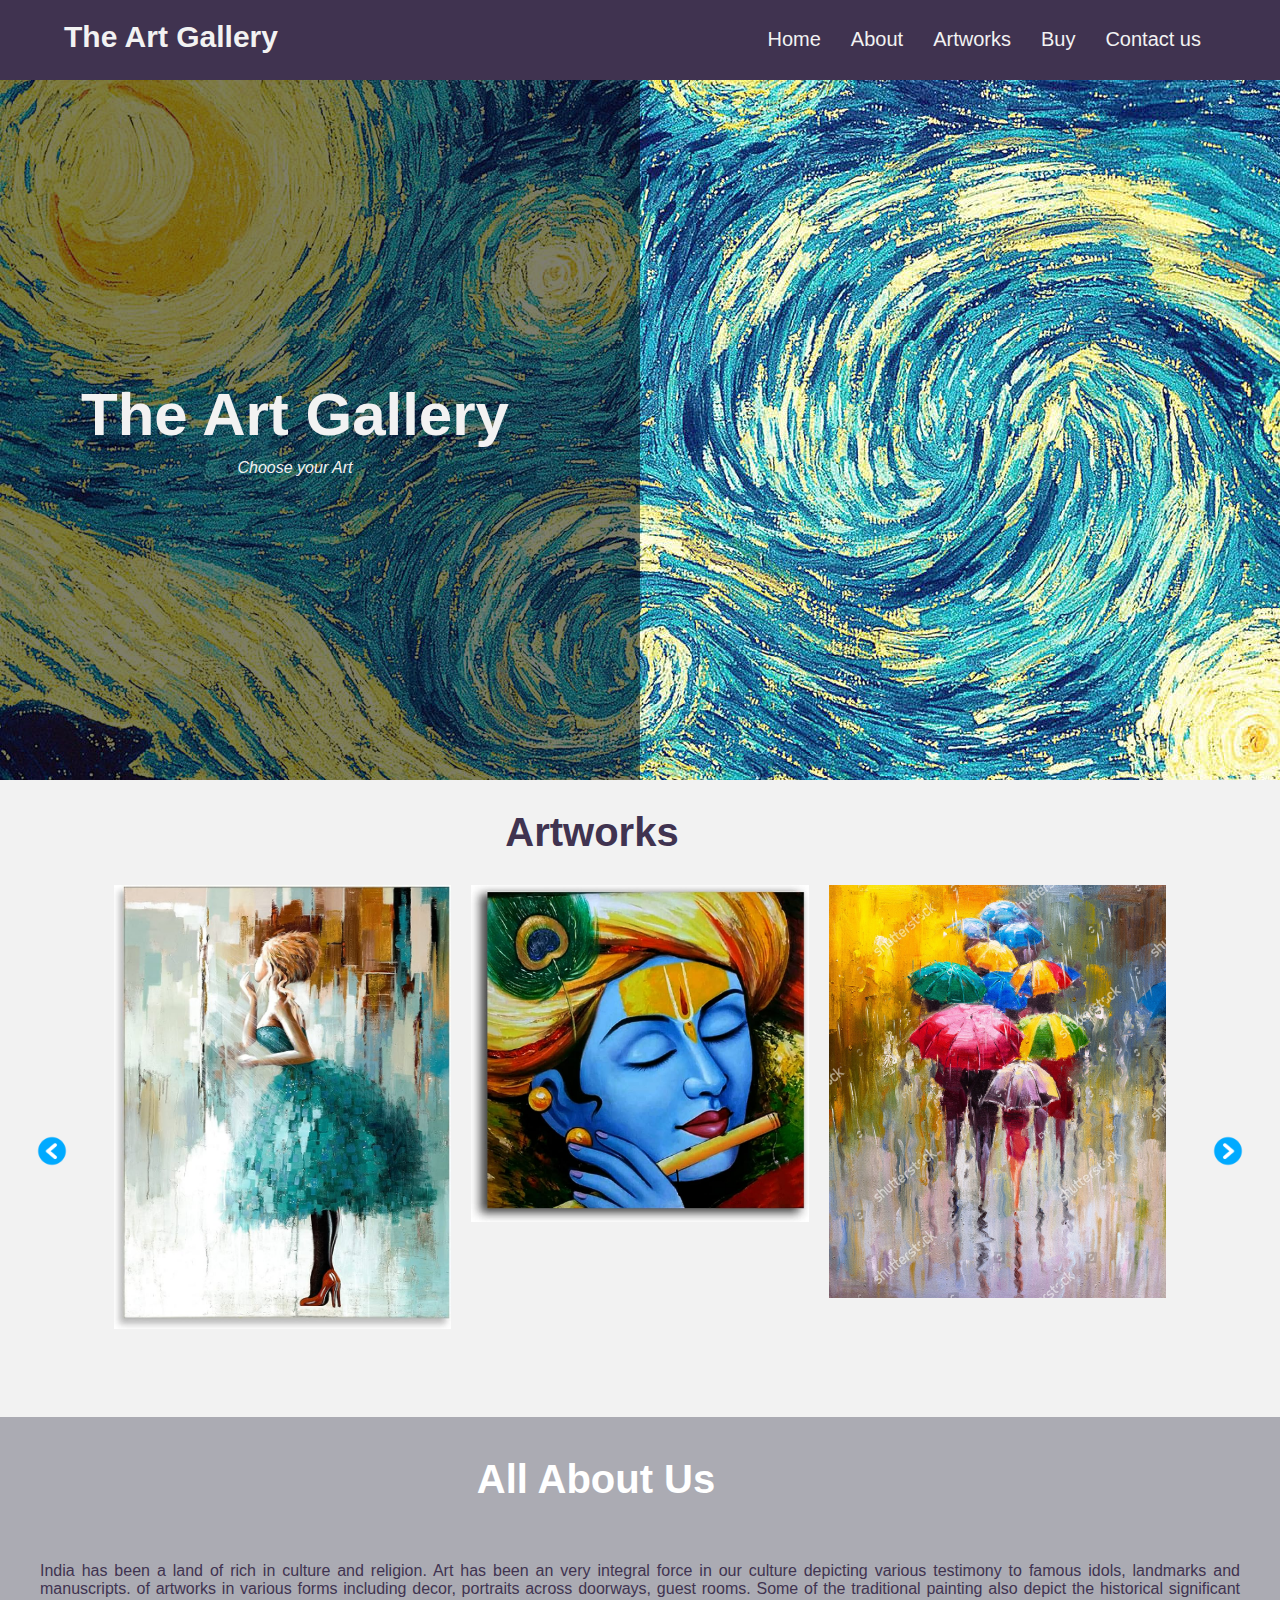
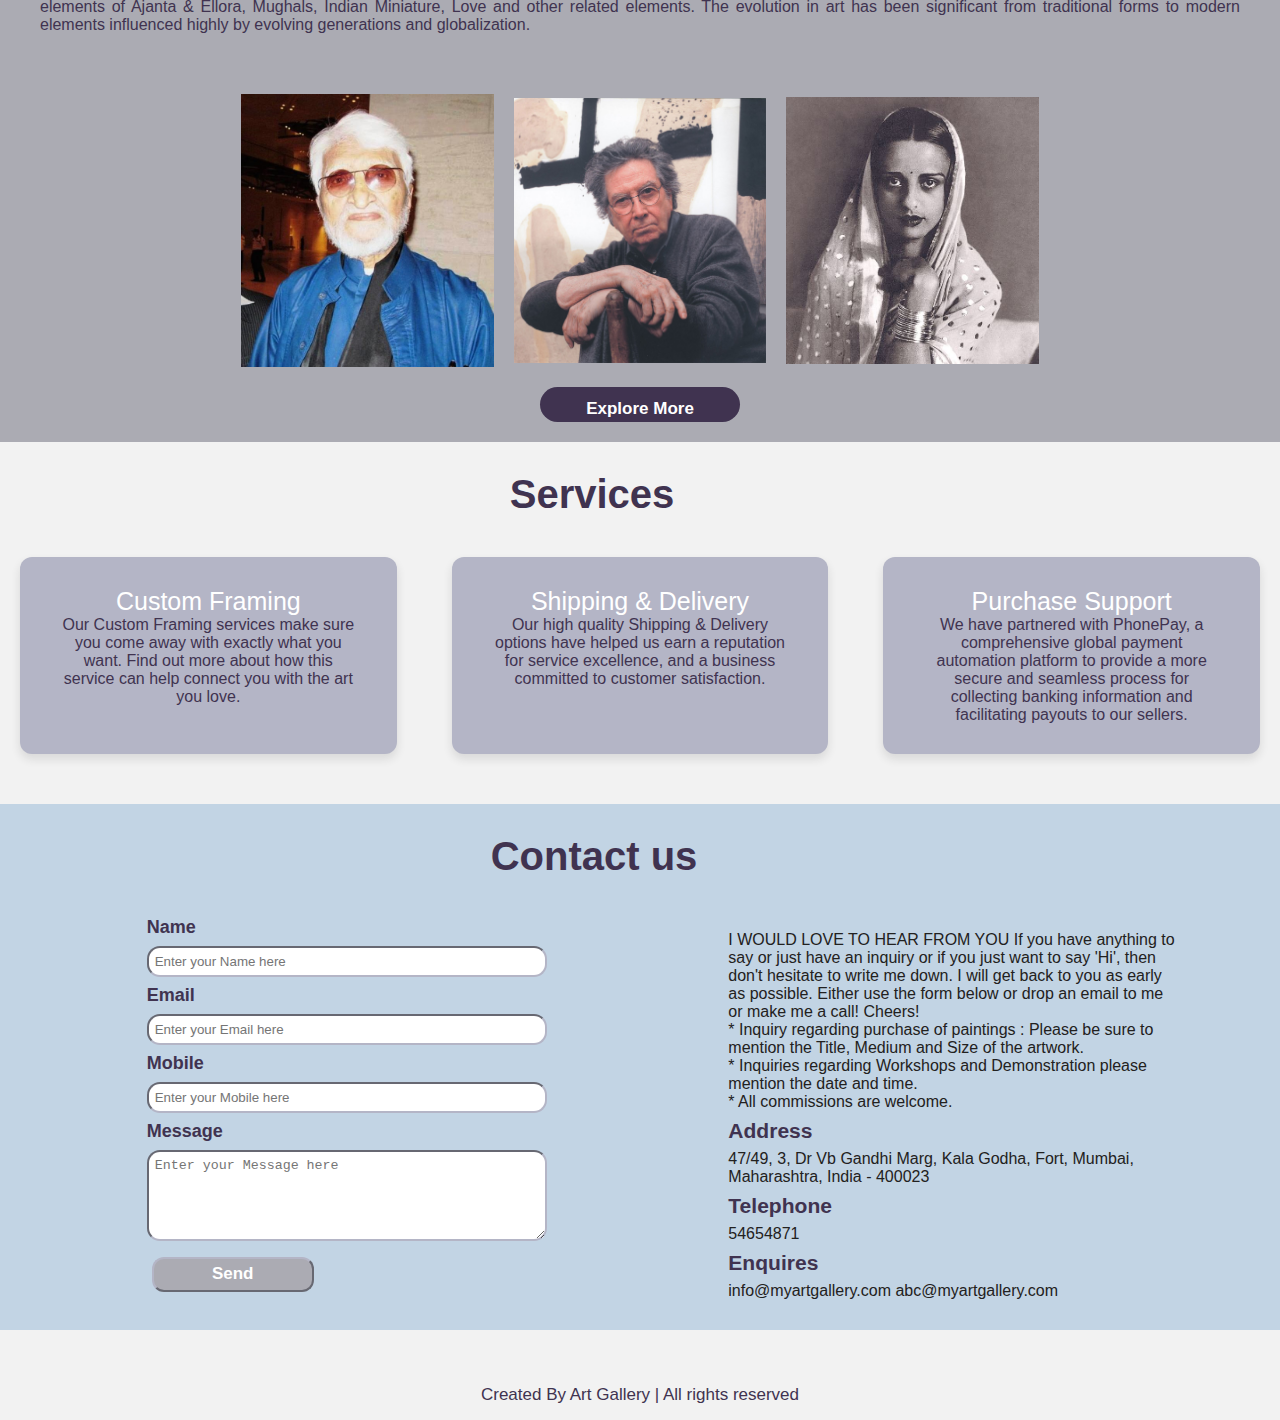
<file: index.html>
<!DOCTYPE html>
<html  lang="en"> 

<head>
	<meta charset="UTF-8">
	<meta http-equiv="X-UA-Compatible" content="IE=edge">
	<meta name="viewport" content="width=device-width, initial-scale=1.0">
	
	<link rel="stylesheet" href="style.css">
	<title>The Art Gallery</title>
	
</head>
<body>
	<nav>
		<div class="heading">The Art Gallery</div>
		
		<div class="navbar">
			<ul>
				<li><a href="#Home">Home</a></li>
				<li><a href="#">About</a></li>
				<li><a href="#">Artworks</a></li>
				<li><a href="#">Buy</a></li>
				<li><a href="#">Contact us</a></li>
			</ul>
		</div>
		<span class="sideMenuButton" onclick="openNavbar()">☰</span>
	</nav>
	
	<div class="sideNavigationBar" id="sideNavigationBar">
        <a href="#" class="closeButton" onclick="closeNavbar()">❌</a>
        <a href="#Home">Home</a>
        <a href="#">About</a>
		<a href="#">Artworks</a>
		<a href="#">Buy</a>
		<a href="#">Contact us</a>
    </div>
	
	<!--<div class="line0">-->
	<div class="line" id="Home">
        <div class="side1">
            <h1>The Art Gallery</h1>
			<p>Choose your Art</p>
        </div>
        <!--<div class="side2">
            <img src="C:\Users\vikra\Desktop\landing page\image\a.jpg" width="500">
        </div>-->
    </div>
	<!--</div>-->
	
	<section class="pas" id="items">
	<div class="content">
		<div class="title">
			<span>Artworks</span>
		</div>
		<div class="gallery-wrap">
			<img src="image/back.png" id="backBtn">
				<div class="gallery">
					<div>
						<img src="image/b.jpg">
						<img src="image/c.jpg">
						<img src="image/d.jpg">
					</div>
					<div>
						<img src="image/e.jpg">
						<img src="image/j.jpg">
						<img src="image/g.jpg">
					</div>
					<div>
						<img src="image/k.jpg">
						<img src="image/i.jpg">
						<div class="viewbtn">
							<button><a href="#">View More</a></button>
						</div>
					</div>
				</div>
			<img src="image/next.png" id="nextBtn">
		</div>
	</div>
	</section>
	
	<section class="about">
	<div class="content">
		<div class="title">
			<span>All About Us</span>
		</div>
		<div class="outbox">
			<div class="textbox">
				<p>India has been a land of rich in culture and religion. 
				Art has been an very integral force in our culture depicting 
				various testimony to famous idols, landmarks and manuscripts. 
				of artworks in various forms including decor, portraits across 
				doorways, guest rooms. Some of the traditional painting also 
				depict the historical significant elements of Ajanta & Ellora, 
				Mughals, Indian Miniature, Love and other related elements. 
				The evolution in art has been significant from traditional 
				forms to modern elements influenced highly by evolving 
				generations and globalization.</p>
			</div>
			<div class="imagebox">
				<img src="image/Hussain.jpg">
				<img src="image/0110.jpg">
				<img src="image/Amrita.jpg">
			</div>
			<div class="explore"><button>
                <a href="#">Explore More</a>
            </button></div>
		</div>
	</div>
	</section>
	
	<section class="service">
        <div class="content">
            <div class="title">
                <span>Services</span>
            </div>
            <div class="boxes">
                <div class="box">
                    <div class="topic">
                        <a href="#">
                            Custom Framing
                        </a>
                    </div>
                    <p>
						Our Custom Framing services make sure you come away 
						with exactly what you want. Find out more about how 
						this service can help connect you with the art you love.
                    </p>
                </div>
                <div class="box">
  
                    <div class="topic">
                        <a href="#">
                            Shipping & Delivery
                        </a>
                    </div>
                    <p>
                        Our high quality Shipping & Delivery 
						options have helped us earn a reputation for 
						service excellence, and a business committed 
						to customer satisfaction.
                    </p>
                </div>
  
                <div class="box">
                    <div class="topic">
                        <a href="#">
                            Purchase Support
                        </a>
                    </div>
                    <p>
						We have partnered with PhonePay, a comprehensive 
						global payment automation platform to provide a 
						more secure and seamless process for collecting 
						banking information and facilitating payouts to 
						our sellers.
						
                    </p>
                </div>
            </div>
        </div>
    </section>
	
	<section class="contact" id="contact">
        <div class="content">
            <div class="title"><span>Contact us</span></div>
            <div class="contactMenu">
                <div class="input1">
                    <div class="label1">Name</div>
                    <div class="input2">
                        <input type="text" 
                            placeholder="Enter your Name here">
                    </div>
                    <div class="label1">
                        <label>Email</label>
                    </div>
                    <div class="input2">
                        <input type="text" 
                            placeholder="Enter your Email here">
                    </div>
                    <div class="label1">
                        <label>Mobile</label>
                    </div>
                    <div class="input2">
                        <input type="text" 
                            placeholder="Enter your Mobile here">
                    </div>
					<div class="label1">
                        <label>Message</label>
                    </div>
                    <div class="input4">
                        <textarea id="text1" rows="5" cols="52"
                            placeholder="Enter your Message here"></textarea>
					</div>
                    <div class="button">
                        <button>Send</button>
                    </div>
                </div>
                <div class="input3">
                    <div class="rightside1">
                        <div class="content1">
                            I WOULD LOVE TO HEAR FROM YOU

							If you have anything to say or just have an inquiry or if you just want to say 'Hi', 
							then don't hesitate to write me down. I will get back to you as early as possible. 
							Either use the form below or drop an email to me or make me a call! Cheers!<br>

							* Inquiry regarding purchase of paintings : Please be sure to mention the Title, Medium and Size of the artwork.<br>
	
							* Inquiries regarding Workshops and Demonstration please mention the date and time.<br>

							* All commissions are welcome.
                        </div>
						<div class="title1">
                            <h3>Address</h3>
                        </div>
                        <div class="content1">
							47/49, 3, Dr Vb Gandhi Marg, 
							Kala Godha, Fort, Mumbai, 
							Maharashtra, India - 400023
                        </div>
						<div class="title1">
                            <h3>Telephone</h3>
                        </div>
						<div class="content1">
							54654871
                        </div>
						<div class="title1">
                            <h3>Enquires</h3>
                        </div>
						<div class="content1">
							info@myartgallery.com
							abc@myartgallery.com
                        </div>
                    </div>
                </div>
            </div>
        </div>
    </section>
	<footer>
        <div class="footer">
            <span>
                Created By Art Gallery | All rights reserved
            </span>
        </div>
    </footer>
	<script src="func.js"></script>
	
</body>
</html>
</file>
<file: style.css>
* {
    padding: 0;
    margin: 0;
    box-sizing: border-box;
}
  
body {
    color: #403350/*#596abc*/;
    font-family: "Fira Sans", sans-serif;
    /*background-color: #03001C;*/
	background-color: #F2F2F2/*rgba(241,168,181)*/;
	/*background-image: url("../image/bg.jpg");*/
}

nav {
    width: 100%;
    height: 80px;
    display: flex;
    justify-content: space-between;
    padding: 20px 5%;
	background-color: #403350/*rgba(48,30,103)*/;
}
  
nav .heading {
    font-size: 30px;
    font-weight: 700;
    color: #F2F2F2;
}

nav ul {
    display: flex;
    list-style: none;
}
  
nav ul li {
    padding: 8px 15px;
    border-radius: 10px;
    transition: 0.2s ease-in;
}

nav ul li a {
    /*color: black;*/
    font-size: 20px;
    font-weight: 500;
    text-decoration: none;
    color: #F2F2F2;
}
  
nav ul li:hover {
    background-color: #ababb3/*#5B8FB9*/;
}
  
nav ul li a:hover {
    color: #F2F2F2;
}
  
nav .sideMenuButton {
    font-size: 30px;
    font-weight: bolder;
    cursor: pointer;
    display: none;
	color: #F2F2F2
}

@media screen and (max-width: 600px) {
    nav .sideMenuButton {
        display: flex;
    }
  
    nav .navbar {
        display: none;
    }
  
    .sideNavigationBar {
        display: block !important;
    }
}
  
.sideNavigationBar {
    height: 100%;
    position: fixed;
    top: 0;
    right: 0%;
    background-color: #222120/*rgba(48,30,103)*/;
    overflow-x: hidden;
    transition: 0.3s ease-in;
    padding-top: 60px;
    display: none;
}
  
.sideNavigationBar a {
    padding: 8px 8px 8px 40px;
    display: block;
    font-size: 25px;
    font-weight: 500;
    color: #F2F2F2/*#d1d1d1*/;
    transition: 0.3s;
    text-decoration: none;
}
  
.sideNavigationBar a button {
    padding: 10px 20px;
    border-radius: 10px;
    color: #c2d4e4/*#bbe1fa*/;
    font-size: 16px;
    border-style: none;
    font-weight: 700;
}
  
.sideNavigationBar a:hover {
    color: #c2d4e4;
}
  
.sideNavigationBar .closeButton {
    position: absolute;
    top: 10px;
    right: 25px;
    font-size: 20px;
    margin-left: 50px;
}

/*home*/

/*.line0 {
	width: 100%;
    height: auto;
    padding: 10px 10%;
	background-color: #c2d4e4/*rgba(255,255,255,.3);
}*/

.line {
	width: 100%;
    height: 700px;
    display: flex;
    justify-content: space-between;
    align-items: center;
    /*margin: 2% 5%;*/
	background-image: url("./image/bg.jpg");
	
}


  
.line .side1 {
	width: 50%;
	height: 700px;
	background-color: rgba(0,0,0,.5);
	padding: 300px 0;
    padding-right: 50px;
    text-align: center;
	color: #F2F2F2; 
}
  
.side1 h1 {
    font-size: 60px;
    margin-bottom: 10px;
    
}
  
.side1 p {
    font-style: italic;
}
  
a {
    text-decoration: none;
    color: white;
}

/* Header content responsive */
@media screen and (max-width: 980px) {
    /*.side2 img {
        width: 350px;
    }*/
  
    .side1 h1 {
        font-size: 40px;
    }
  
    .side1 p {
        font-size: 17px;
    }
  
    .line {
        margin-top: 80px;
    }
}
  
@media screen and (max-width: 600px) {
    .side1 h1 {
        font-size: 35px;
    }
  
    .line {
        flex-direction: column;
    }
  
    .line .side1 {
		width: 100%;
        padding: 300px 30px;
    }
}

/* Gallery */
.pas{
	margin-top: 30px;
}

.gallery{
	width: auto;
	display: flex;
	overflow-x: scroll;
	
}

.gallery div{
	width: 100%;
	display: grid;
	grid-template-columns: auto auto auto;
	grid-gap: 20px;
	padding: 0 10px;
	flex: none;
}

.gallery div img{
	max-width: 100%;
	transition: transform 0.5s;
	
}

.gallery::-webkit-scrollbar{
	display: none;
}

.gallery-wrap{
	display: flex;
	align-items: center;
	justify-content: center;
	margin: auto;
}

#backBtn, #nextBtn{
	max-width: 5%;
	cursor: pointer;
	margin: 0 20px;
}

.gallery div img:hover{
	cursor: pointer;
	transform: scale(1.1);
	color: rgba(0,0,0,.3);
}

.viewbtn button{
	color: #F2F2F2;
	background-color: #ababb3;
	font-size: 17px;
    font-weight: 600;
}

/* about */
.about{
	display: flex;
    flex-wrap: wrap;
    justify-content: space-between;
	background-color: #ababb3;
	padding: 20px;
}

.about .title{
	color: white;
}

.textbox{
	margin: 10px 20px;
	text-align: justify;
    padding: 30px 0;
}

.imagebox{
	display: flex;
	flex-direction: row;
	width: 100%;	
	align-items: center;
	justify-content: center;
}

.imagebox > div:first-child {
	margin-right: 15px;
}
.imagebox img {
	display: block;
	padding: 20px 10px;
	max-width: 22%;
}
.about .explore{
	display: flex;
	justify-content: center;
}

.about button {
    width: 200px;
    padding: 12px 20px;
    border-radius: 20px;
    border-style: none;
    background-color: #403350/*rgba(48,30,103)*/;
    font-size: 17px;
    font-weight: 600;
}

.about button:hover{
	background-color: #b4b5c6;
}

/* section */
  
section .topic a {
    font-size: 25px;
    font-weight: 500;
    margin-bottom: 10px;
}

.title{
	text-align: center;
	margin-top: 20px;
	
}
 
.service{
	margin-top: 30px;
}
 
.service .boxes {
    display: flex;
    flex-wrap: wrap;
    justify-content: space-between;
}
  
.service .boxes .box {
    margin: 10px 20px;
    max-width: calc(100% / 3 - 50px);
    text-align: center;
    border-radius: 12px;
    padding: 30px 40px;
	background-color: #b4b5c6/*rgba(255,255,255,.3)*/;
    box-shadow: 0 5px 10px rgba(34, 33, 32, .12)/*rgba(116,15,33, 0.12)*/;
    cursor: default;
}

/* Contact Page  */
  
.contact {
    padding: 40px 0;
}
  
.contact .content {
    margin: 0 auto;
    padding: 10px;
	background-color: #c2d4e4/* rgba(255,95,124, 0.3)*/;
}
  
.content .title {
    width: 80%;
    text-align: center;
    font-weight: bolder;
    font-size: 40px;
}
  
.title {
    margin-bottom: 30px;
    margin-left: 80px;
}
  
.contactMenu {
    display: flex;
    justify-content: space-evenly;
}
  
.input2 {
    margin-top: 10;
}

#text1 {
	margin-top: 10;
	border-radius: 13px;
	border: inset 2px #b4b5c6/*#adc9db*/;
	padding: 6px; 
	width: 400px; 
}

.label1 {
    font-size: 18px;
    margin-top: 8px;
    margin-bottom: 8px;
    font-weight: bolder;
	color: #403350/*#b3d5f2*/;
}
  
.contactMenu .input1 input {
    border-radius: 13px;
    padding: 6px;
}
  
.input2 input {
    border-color: #b4b5c6/*#adc9db*/;
    width: 400px;
}


.button {
    margin-top: 12px;
    margin-left: 5px;
}
  
.button button {
    width: 162px;
    height: 35px;
    border-radius: 12px;
    border-color: #b4b5c6;
	background-color: #ababb3/*#79a6c9*/;
	color: white;
	font-size: 17px;
    font-weight: 600;
}
  
.button button:hover {
    background-color: #403350/*#B6EADA*/;
}
  
button {
    width: 162px;
    height: 35px;
    border-radius: 12px;
    border-color: transparent;
}
  
button:hover {
    background-color: #403350/*#B6EADA*/;
}
  
.rightside1 {
	padding: 20px 10%;
    display: flex;
    flex-direction: column;
}
  
.title1 {
    font-size: 18px;
    margin-top: 8px;
    margin-bottom: 5px;
    font-weight: bolder;
	color: #403350/*#b3d5f2*/;
}
  
.content1 {
    width: 450px;
    margin-top: 2px;
    color: #222120/*#6c8da8*/;
}

/* Footer */
footer {
    background: var(--primary-color);
    padding: 15px 0;
    text-align: center;
    font-family: "Poppins", sans-serif;
}
  
footer .footer span {
    font-size: 17px;
    font-weight: 400;
    color: var(--white-color);
}
  
footer .footer span a {
    font-weight: 500;
    color: var(--white-color);
}
  
footer .footer span a:hover {
    text-decoration: underline;
}
  
@media screen and (max-width: 1060px) {
    .contactMenu {
        flex-direction: column;
        align-items: center;
    }
  
    .rightside1 {
        display: flex;
        flex-direction: column;
        margin-left: 0px;
    }
  
    .content1 {
        width: 100%;
        margin-top: 2px;
        color: #222120;
    }
  
    /*.side2 img {
        width: 95%;
        height: 90%;
    }*/
	.gallery div {
		display: flex; 
        flex-direction: column; 
        align-items: center;
    }
	#backBtn, #nextBtn{
		max-width: 10%;
		cursor: pointer;
		margin: 0 20px;
	}
}
  
@media screen and (max-width: 600px) {
    /*.side2 img {
        width: 100%;
    }*/
  
    section .topic a {
        font-size: 20px;
    }
  
    section .topic p {
        font-size: 5px;
    }
  
    .service .boxes {
		display: flex; 
        flex-direction: column; 
        align-items: center;
    }
  
    .service .boxes .box {
        max-width: 70%;
    }
}
</file>
